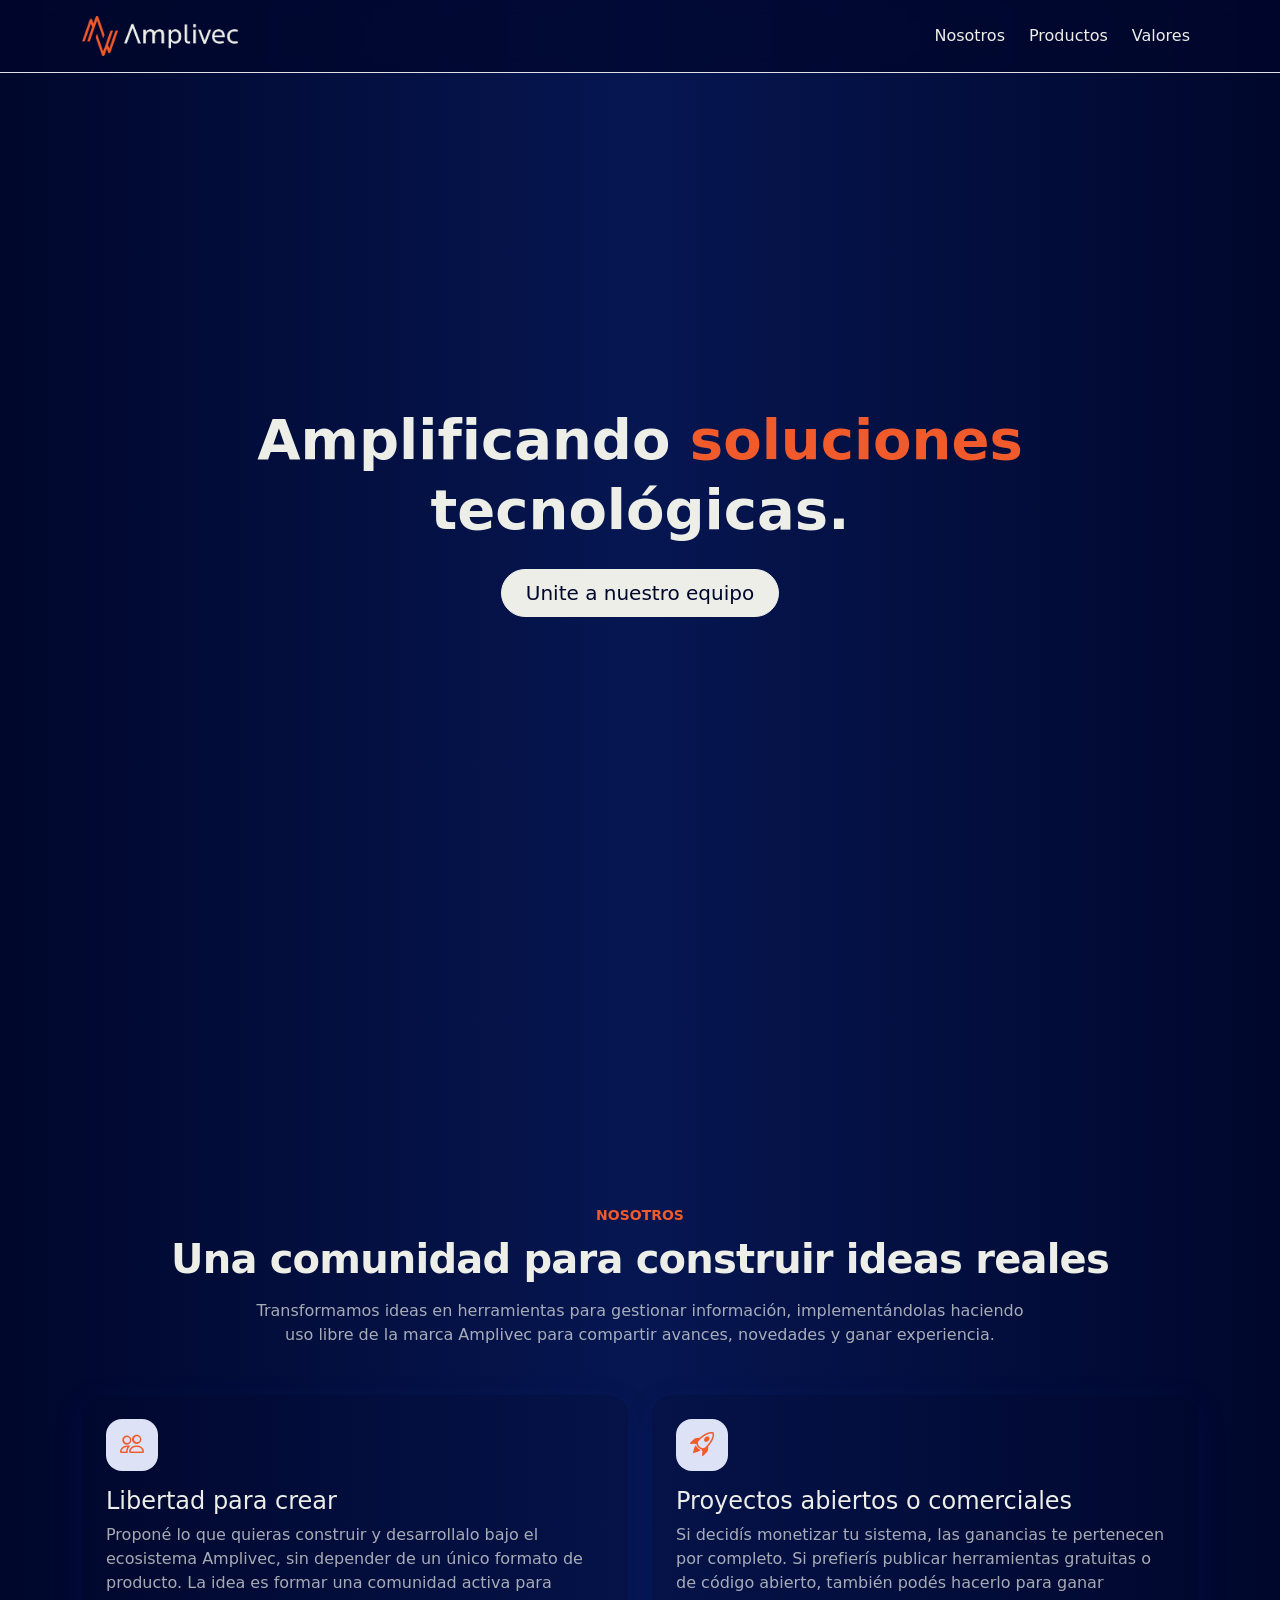
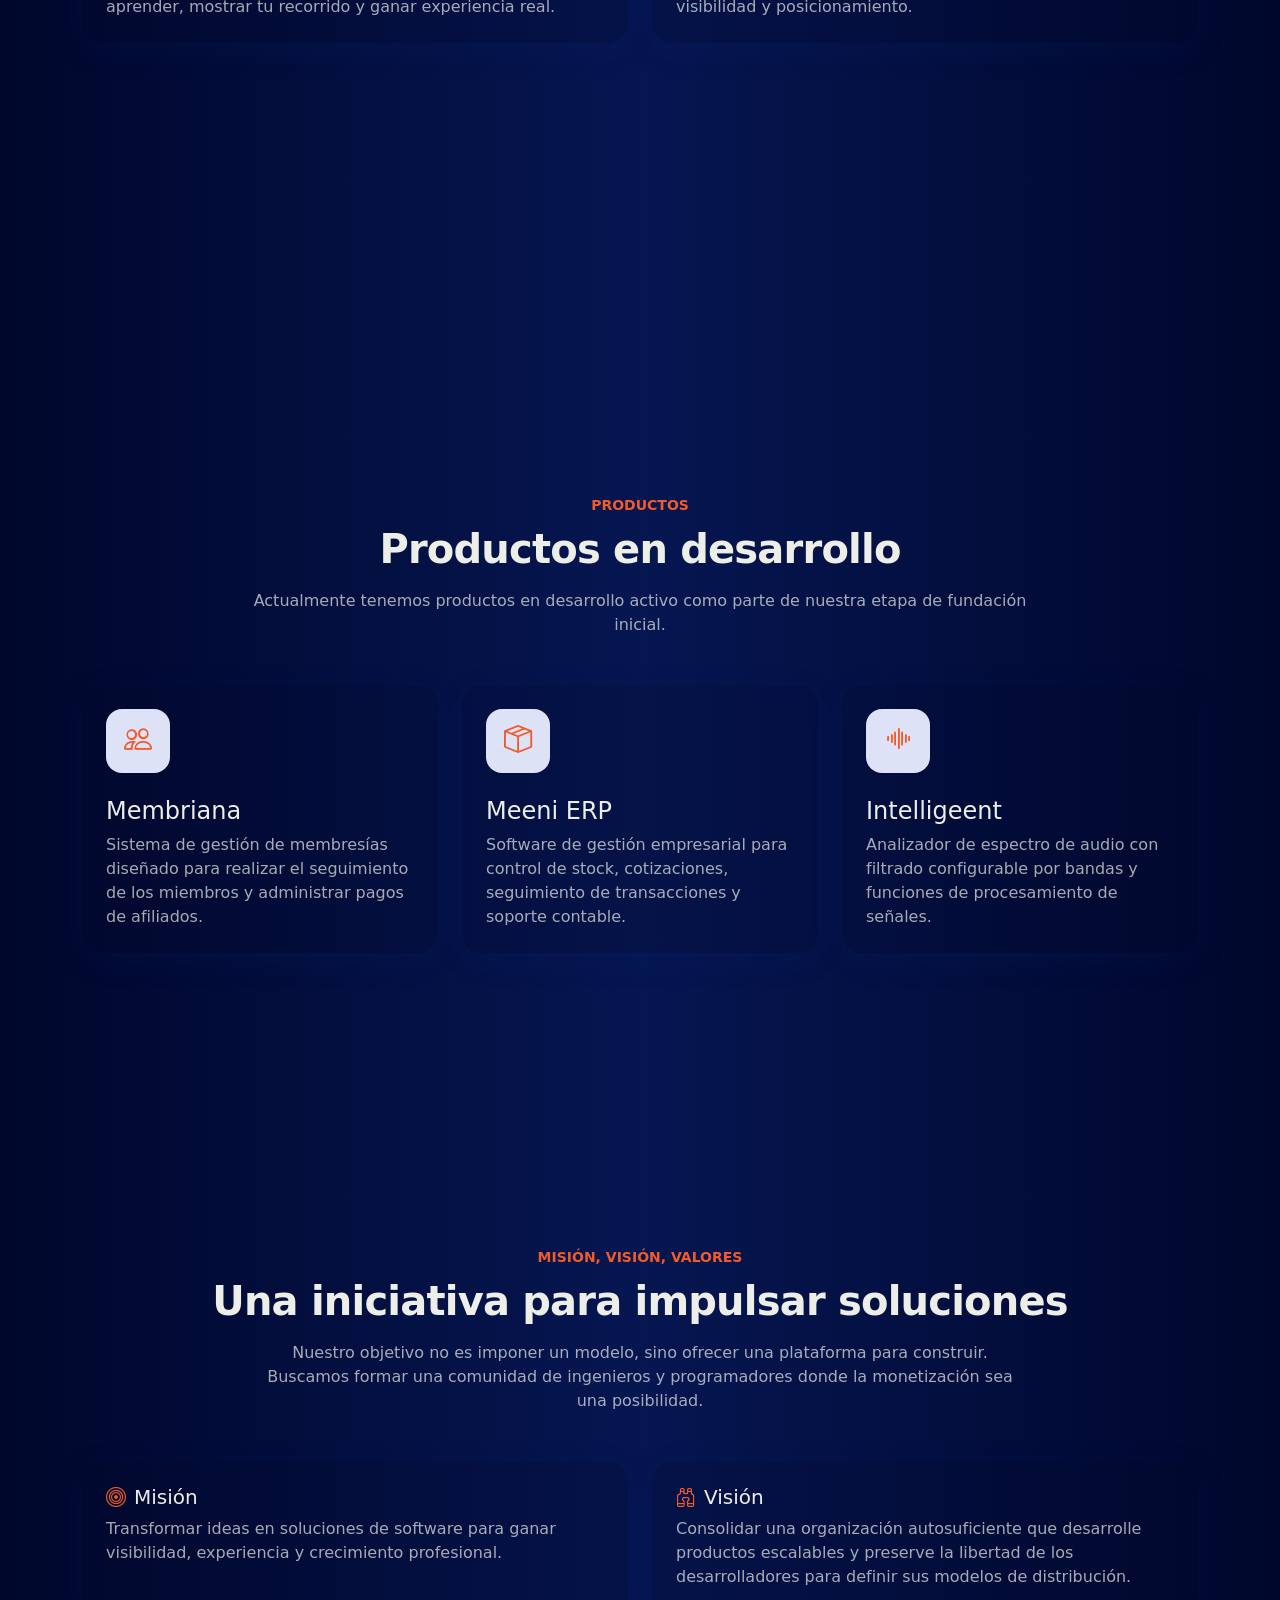
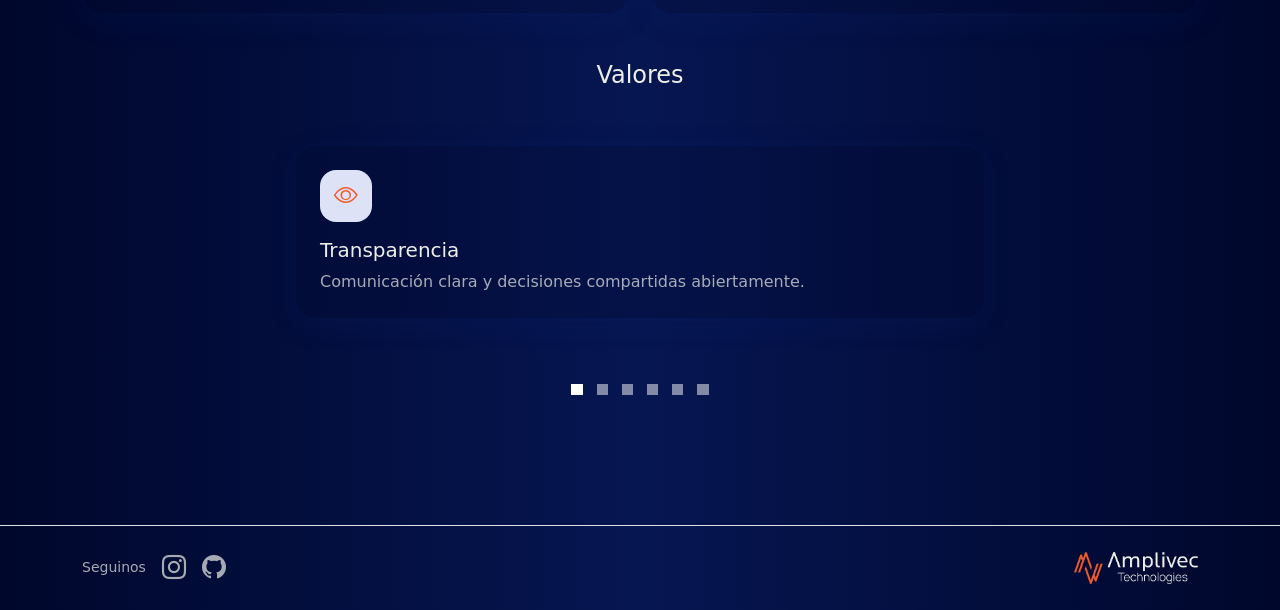
<file: index.html>
<!DOCTYPE html>

<html lang="es-AR">

<head>
  <!-- Meta básicos -->
  <meta charset="UTF-8" />
  <meta name="viewport" content="width=device-width, initial-scale=1.0" />

  <!-- Título -->
  <title>Amplivec Technologies</title>

  <!-- SEO -->
  <meta name="description" content="Creamos herramientas para gestionar información." />
  <meta name="keywords" content="software, tecnología, SaaS">
  <meta name="author" content="Amplivec Technologies">

  <!-- Favicon -->
  <link rel="icon" type="image/x-icon" href="favicon.ico">

  <!-- Bootstrap -->
  <link href="https://cdn.jsdelivr.net/npm/bootstrap@5.3.3/dist/css/bootstrap.min.css" rel="stylesheet" />
  <link rel="stylesheet" href="https://cdn.jsdelivr.net/npm/bootstrap-icons@1.11.3/font/bootstrap-icons.min.css" />

  <!-- CSS -->
  <link rel="stylesheet" type="text/css" href="css/variables.css">
  <link rel="stylesheet" type="text/css" href="css/style.css">
</head>

<body>
  <div data-include="partials/navbar.html"></div>

  <header class="hero full-screen" id="home">
    <div class="container">
      <div class="row justify-content-center">
        <div class="col-lg-10">
          <h1 class="display-4 fw-bold lh-sm mb-4 text-center">
            Amplificando <span class="accent-text">soluciones</span> tecnológicas.
          </h1>
          <div class="d-flex justify-content-center gap-3 mb-4">
            <a href="#values" class="btn btn-light btn-lg rounded-pill px-4">
              Unite a nuestro equipo
            </a>
          </div>
        </div>
      </div>
    </div>
  </header>

  <section class="py-5 full-screen" id="about">
    <div class="container py-lg-4">
      <div class="mb-5 text-center">
        <span class="text-primary fw-semibold text-uppercase small">Nosotros</span>
        <h2 class="section-title display-6 mt-2 mb-3">Una comunidad para construir ideas reales</h2>
        <p class="section-subtitle mx-auto mb-0">
          Transformamos ideas en herramientas para gestionar información, implementándolas haciendo uso libre de la
          marca Amplivec para compartir avances, novedades y ganar experiencia.
        </p>
      </div>

      <div class="row g-4 align-items-stretch">
        <div class="col-lg-6">
          <div class="card main-card p-4 h-100">
            <div class="icon-wrap mb-3"><i class="bi bi-people"></i></div>
            <h3 class="h4">Libertad para crear</h3>
            <p class="text-secondary mb-0">
              Proponé lo que quieras construir y desarrollalo bajo el ecosistema Amplivec, sin depender de un único
              formato de producto.
              La idea es formar una comunidad activa para aprender, mostrar tu recorrido y ganar experiencia real.
            </p>
          </div>
        </div>

        <div class="col-lg-6">
          <div class="card main-card p-4 h-100">
            <div class="icon-wrap mb-3"><i class="bi bi-rocket-takeoff"></i></div>
            <h3 class="h4">Proyectos abiertos o comerciales</h3>
            <p class="text-secondary mb-0">
              Si decidís monetizar tu sistema, las ganancias te pertenecen por completo.
              Si prefierís publicar herramientas gratuitas o de código abierto, también podés hacerlo para ganar
              visibilidad y posicionamiento.
            </p>
          </div>
        </div>
      </div>
    </div>
  </section>

  <section class="py-5 full-screen" id="products">
    <div class="container py-lg-4">
      <div class="mb-5 text-center">
        <span class="text-primary fw-semibold text-uppercase small">Productos</span>
        <h2 class="section-title display-6 mt-2">Productos en desarrollo</h2>
        <p class="section-subtitle mx-auto mt-3 mb-0">
          Actualmente tenemos productos en desarrollo activo como parte de nuestra etapa de fundación inicial.
        </p>
      </div>

      <div class="row g-4">
        <div class="col-lg-4">
          <div class="card main-card p-4">
            <div class="product-icon mb-4"><i class="bi bi-people"></i></div>
            <h3 class="h4">Membriana</h3>
            <p class="text-secondary mb-0">
              Sistema de gestión de membresías diseñado para realizar el seguimiento de los miembros y administrar pagos
              de afiliados.
            </p>
          </div>
        </div>

        <div class="col-lg-4">
          <div class="card main-card p-4">
            <div class="product-icon mb-4"><i class="bi bi-box-seam"></i></div>
            <h3 class="h4">Meeni ERP</h3>
            <p class="text-secondary mb-0">
              Software de gestión empresarial para control de stock, cotizaciones, seguimiento de transacciones y
              soporte contable.
            </p>
          </div>
        </div>

        <div class="col-lg-4">
          <div class="card main-card p-4">
            <div class="product-icon mb-4"><i class="bi bi-soundwave"></i></div>
            <h3 class="h4">Intelligeent</h3>
            <p class="text-secondary mb-0">
              Analizador de espectro de audio con filtrado configurable por bandas y funciones de procesamiento de
              señales.
            </p>
          </div>
        </div>
      </div>
    </div>
  </section>

  <section class="py-5 full-screen" id="values">
    <div class="container py-lg-4">
      <div class="mb-5 text-center">
        <span class="text-primary fw-semibold text-uppercase small">Misión, visión, valores</span>
        <h2 class="section-title display-6 mt-2 mb-3">Una iniciativa para impulsar soluciones</h2>
        <p class="section-subtitle mx-auto mb-0">
          Nuestro objetivo no es imponer un modelo, sino ofrecer una plataforma para construir.
          Buscamos formar una comunidad de ingenieros y programadores donde la monetización sea una posibilidad.
        </p>
      </div>

      <div class="row g-4 align-items-stretch mb-5">
        <div class="col-12 col-lg-6">
          <div class="card main-card p-4 h-100">
            <h3 class="h5 d-flex align-items-center gap-2"><i class="bi bi-bullseye text-primary"></i> Misión</h3>
            <p class="mb-0 text-secondary">
              Transformar ideas en soluciones de software para ganar visibilidad, experiencia y crecimiento profesional.
            </p>
          </div>
        </div>

        <div class="col-12 col-lg-6">
          <div class="card main-card p-4 h-100">
            <h3 class="h5 d-flex align-items-center gap-2"><i class="bi bi-binoculars text-primary"></i> Visión</h3>
            <p class="mb-0 text-secondary">
              Consolidar una organización autosuficiente que desarrolle productos escalables y preserve la libertad de
              los desarrolladores para definir sus modelos de distribución.
            </p>
          </div>
        </div>
      </div>

      <div class="text-center mb-4">
        <h3 class="h4 mb-0">Valores</h3>
      </div>

      <div class="row justify-content-center">
        <div class="col-12 col-lg-8">
          <div id="aboutValuesCarousel" class="carousel slide values-slider pb-5" data-bs-ride="carousel"
            data-bs-interval="3500">
            <div class="carousel-inner">

              <!-- Página 1 -->
              <div class="carousel-item active">
                <div class="card main-card p-4">
                  <div class="icon-wrap mb-3"><i class="bi bi-eye"></i></div>
                  <h3 class="h5">Transparencia</h3>
                  <p class="text-secondary mb-0">Comunicación clara y decisiones compartidas abiertamente.</p>
                </div>
              </div>

              <!-- Página 2 -->
              <div class="carousel-item">
                <div class="card main-card p-4">
                  <div class="icon-wrap mb-3"><i class="bi bi-diagram-3"></i></div>
                  <h3 class="h5">Estructura colaborativa</h3>
                  <p class="text-secondary mb-0">Ideas independientes, estándares compartidos.</p>
                </div>
              </div>

              <!-- Página 3 -->
              <div class="carousel-item">
                <div class="card main-card p-4">
                  <div class="icon-wrap mb-3"><i class="bi bi-code-slash"></i></div>
                  <h3 class="h5">Cultura académica</h3>
                  <p class="text-secondary mb-0">Rigor técnico y divulgación del conocimiento.</p>
                </div>
              </div>

              <!-- Página 4 -->
              <div class="carousel-item">
                <div class="card main-card p-4">
                  <div class="icon-wrap mb-3"><i class="bi bi-github"></i></div>
                  <h3 class="h5">Cultura de código abierto</h3>
                  <p class="text-secondary mb-0">Fomentamos código abierto, respetando el licenciamiento.</p>
                </div>
              </div>

              <!-- Página 5 -->
              <div class="carousel-item">
                <div class="card main-card p-4">
                  <div class="icon-wrap mb-3"><i class="bi bi-cash-coin"></i></div>
                  <h3 class="h5">Capitalización</h3>
                  <p class="text-secondary mb-0">La iniciativa está pensada para poder generar ingresos sostenibles.</p>
                </div>
              </div>

              <!-- Página 6 -->
              <div class="carousel-item">
                <div class="card main-card p-4">
                  <div class="icon-wrap mb-3"><i class="bi bi-patch-check"></i></div>
                  <h3 class="h5">Posicionamiento distintivo</h3>
                  <p class="text-secondary mb-0">Productos respaldados por una organización estructurada.</p>
                </div>
              </div>

            </div>

            <div class="carousel-indicators position-static mb-0 mx-0 mt-4">
              <button type="button" data-bs-target="#aboutValuesCarousel" data-bs-slide-to="0" class="active"
                aria-current="true" aria-label="Valor 1"></button>
              <button type="button" data-bs-target="#aboutValuesCarousel" data-bs-slide-to="1"
                aria-label="Valor 2"></button>
              <button type="button" data-bs-target="#aboutValuesCarousel" data-bs-slide-to="2"
                aria-label="Valor 3"></button>
              <button type="button" data-bs-target="#aboutValuesCarousel" data-bs-slide-to="3"
                aria-label="Valor 4"></button>
              <button type="button" data-bs-target="#aboutValuesCarousel" data-bs-slide-to="4"
                aria-label="Valor 5"></button>
              <button type="button" data-bs-target="#aboutValuesCarousel" data-bs-slide-to="5"
                aria-label="Valor 6"></button>
            </div>
          </div>
        </div>
      </div>
    </div>
  </section>

  <div data-include="partials/footer.html"></div>

  <script src="js/shared-layout.js"></script>
  <script src="https://cdn.jsdelivr.net/npm/bootstrap@5.3.3/dist/js/bootstrap.bundle.min.js"></script>
</body>

</html>
</file>
<file: css/variables.css>
:root {
      --brand-white: #edeee8;
      --brand-pale: rgba(237, 238, 232, 0.7);
      --brand-shine: rgba(237, 238, 232, 0.05);

      --brand-black: #00072c;
      --brand-smoke: rgba(0, 7, 44, 0.7);
      --brand-shadow: rgba(0, 7, 44, 0.2);

      --brand-gray: #4b5579;

      --brand-dark: #061651;
      --brand-night: rgba(6, 22, 81, 0.7);

      --brand-primary: #123498;
      --brand-neon: rgba(18, 52, 152, 0.1);

      --brand-sky: #dde2f6;
      --brand-cloud: rgba(221, 226, 246, 0.5);

      --brand-accent: #f15a2b;
      --brand-glow: rgba(241, 90, 43, 0.2);

      --nav-height: 72px;
    }
</file>
<file: css/style.css>
html {
    scroll-behavior: smooth;
}

body {
    color: var(--brand-white);
    background: linear-gradient(90deg, var(--brand-black) 0%, var(--brand-dark) 50%, var(--brand-black) 100%);
}

.full-screen {
    min-height: 100dvh;
    display: flex;
    align-items: center;
}

.navbar {
    backdrop-filter: blur(8px);
    background: var(--brand-smoke);
}

.nav-link {
    color: var(--brand-white);
}

.nav-link:hover,
.nav-link:focus,
.text-primary {
    color: var(--brand-accent) !important;
}

.brand-logo {
    display: block;
    width: auto;
    max-width: 100%;
}

.brand-logo-nav {
    height: 2.5rem;
}

.brand-logo-footer {
    height: 2rem;
}

.text-white-50 {
    color: var(--brand-pale) !important;
}

.btn-primary {
    --bs-btn-bg: var(--brand-primary);
    --bs-btn-border-color: var(--brand-primary);
    --bs-btn-hover-bg: var(--brand-accent);
    --bs-btn-hover-border-color: var(--brand-accent);
    --bs-btn-active-bg: var(--brand-accent);
    --bs-btn-active-border-color: var(--brand-accent);
    --bs-btn-disabled-bg: var(--brand-primary);
    --bs-btn-disabled-border-color: var(--brand-primary);
    --bs-btn-color: var(--brand-white);
    --bs-btn-hover-color: var(--brand-white);
    --bs-btn-active-color: var(--brand-white);
}

.btn-light {
    --bs-btn-color: var(--brand-black);
    --bs-btn-bg: var(--brand-white);
    --bs-btn-border-color: var(--brand-white);
    --bs-btn-hover-color: var(--brand-white);
    --bs-btn-hover-bg: var(--brand-accent);
    --bs-btn-hover-border-color: var(--brand-accent);
    --bs-btn-active-color: var(--brand-white);
    --bs-btn-active-bg: var(--brand-accent);
    --bs-btn-active-border-color: var(--brand-accent);
}

.hero {
    position: relative;
    overflow: hidden;
    color: var(--brand-white);
    display: flex;
    align-items: center;
}

.hero .container {
    position: relative;
    z-index: 1;
}

.section-title {
    font-weight: 800;
    letter-spacing: -0.02em;
}

.section-subtitle {
    color: var(--brand-pale);
    max-width: 780px;
}

.main-card {
    border: 0;
    border-radius: 1.25rem;
    background-color: var(--brand-shadow);
    box-shadow: 0 0.5rem 2rem var(--brand-neon);
    transition: transform 0.2s ease, box-shadow 0.2s ease;
    height: 100%;
}

.main-card h3 {
    color: var(--brand-white);
}

.main-card p,
.main-card .text-secondary {
    color: var(--brand-pale) !important;
}

.main-card:hover {
    transform: translateY(-4px);
    box-shadow: 0 1rem 2rem var(--brand-shine);
}

#aboutValuesCarousel .carousel-inner {
    padding: 2rem 1.5rem;
}

.values-slider .carousel-item {
    transition: transform 0.6s ease-in-out;
}

.values-slider .carousel-indicators {
    gap: 0.5rem;
}

.values-slider .carousel-indicators [data-bs-target] {
    width: 0.7rem;
    height: 0.7rem;
    border-radius: 999px;
}

.icon-wrap {
    width: 3.25rem;
    height: 3.25rem;
    border-radius: 1rem;
    display: inline-flex;
    align-items: center;
    justify-content: center;
    background: var(--brand-sky);
    color: var(--brand-accent);
    font-size: 1.5rem;
}

.product-icon {
    width: 4rem;
    height: 4rem;
    border-radius: 1rem;
    display: inline-flex;
    align-items: center;
    justify-content: center;
    background: var(--brand-sky);
    color: var(--brand-accent);
    font-size: 1.75rem;
}

.accent-text {
    color: var(--brand-accent);
}

footer a {
    color: inherit;
    text-decoration: none;
}

footer a:hover {
    text-decoration: underline;
}
</file>
